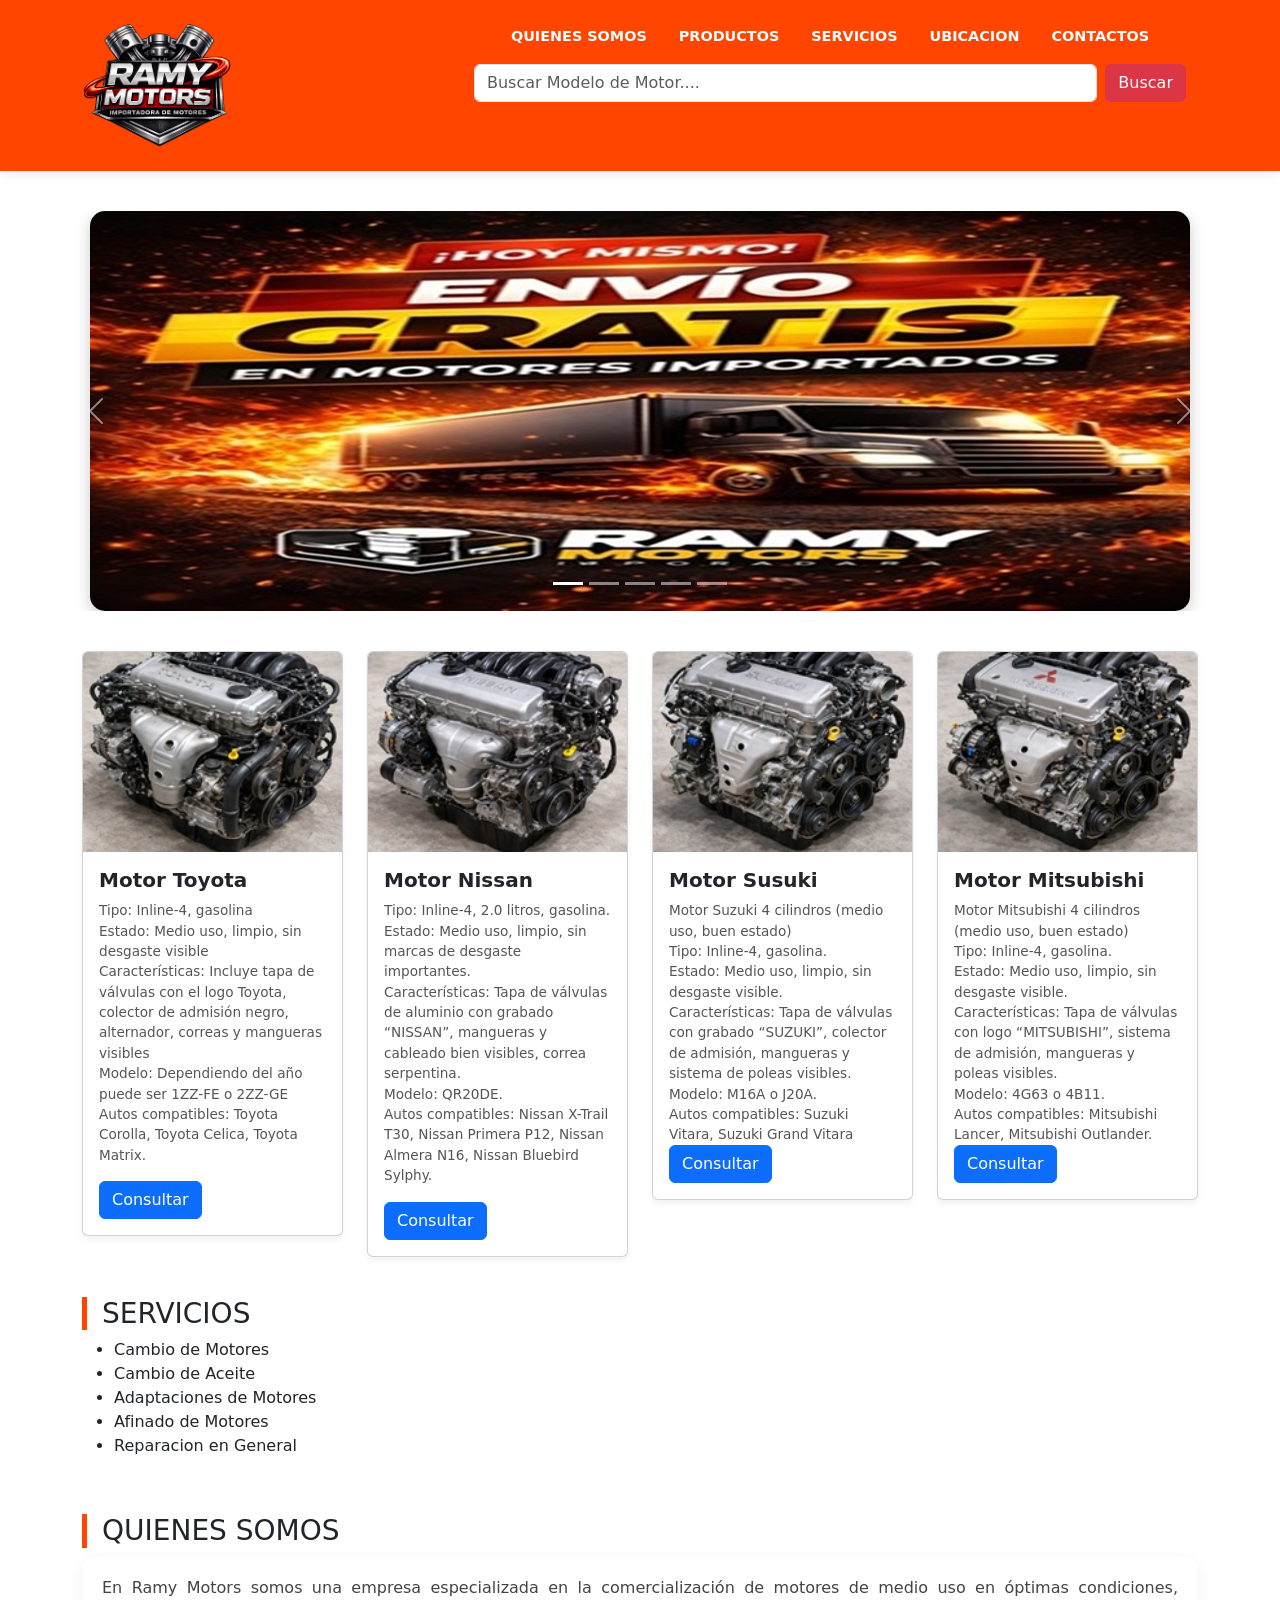
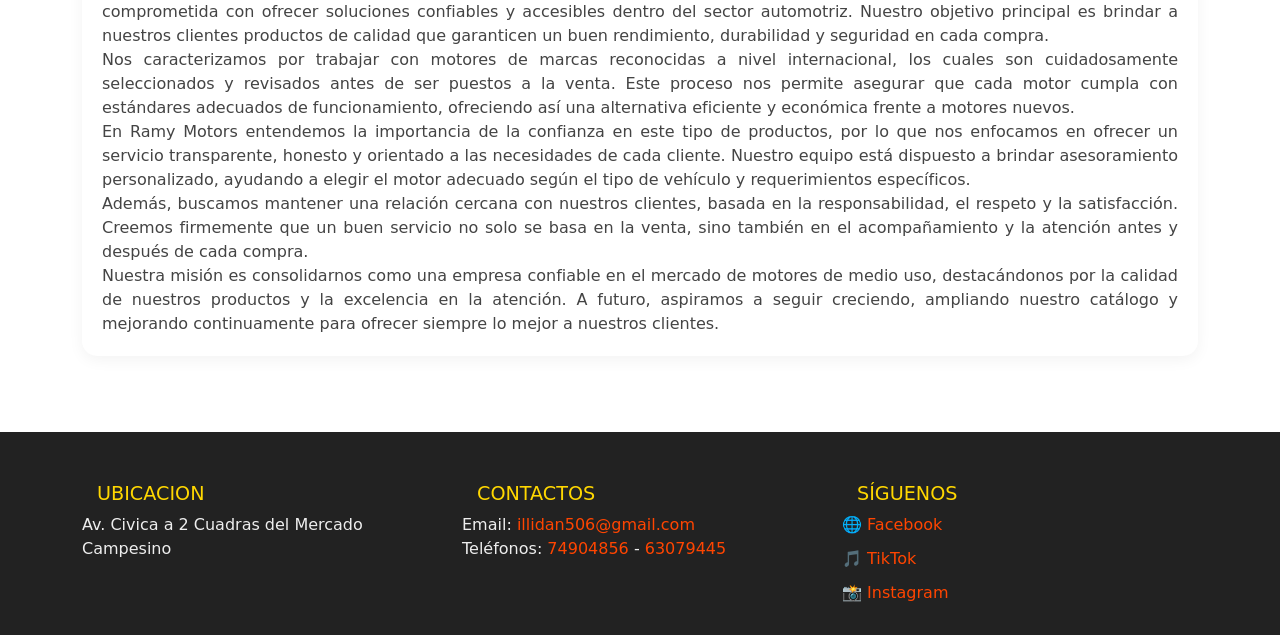
<file: index.html>
<!DOCTYPE html>
<html lang="es">

<head>
    <meta charset="UTF-8">
    <meta name="viewport" content="width=device-width, initial-scale=1.0">
    <title>Importadora de Motores</title>
    <link rel="Stylesheet" href="Styles.css">
    <link rel="icon" type="image/x-icon" href="https://cdn-icons-png.flaticon.com/512/460/460333.png">
    <link href="https://cdn.jsdelivr.net/npm/bootstrap@5.3.8/dist/css/bootstrap.min.css" rel="stylesheet"
        integrity="sha384-sRIl4kxILFvY47J16cr9ZwB07vP4J8+LH7qKQnuqkuIAvNWLzeN8tE5YBujZqJLB" crossorigin="anonymous">
</head>

<body>
    <header>
        <div class="container">
            <div class="row">
                <div class="col-4">
                    <img src="img/logo_motors.png" alt="Logo" width="150">
                </div>
                <div class="col-8">
                    <nav>
                        <ul>
                            <li><a href="#quienes_somos">Quienes Somos</a></li>
                            <li><a href="#productos">Productos</a></li>
                            <li><a href="#servicios">Servicios</a></li>
                            <li><a href="#ubicacion">Ubicacion</a></li>
                            <li><a href="#contactos">Contactos</a></li>
                        </ul>
                    </nav>
                    <div class="container d-flex justify-content-center">
                        <form class="d-flex w-100" role="search">
                            <input class="form-control me-2" type="search" placeholder="Buscar Modelo de Motor...."
                                aria-label="Buscar">
                            <button class="btn btn-danger" type="submit">Buscar</button>
                        </form>
                    </div>
                </div>
            </div>
        </div>
    </header>
    <main>
        <section class="carrusel">
            <div class="carrusel-container">
                <div id="carouselRamy" class="carousel slide" data-bs-ride="carousel">
                    <div class="carousel-indicators">
                        <button type="button" data-bs-target="#carouselRamy" data-bs-slide-to="0" class="active"
                            aria-current="true" aria-label="Promo 1"></button>
                        <button type="button" data-bs-target="#carouselRamy" data-bs-slide-to="1"
                            aria-label="Promo 2"></button>
                        <button type="button" data-bs-target="#carouselRamy" data-bs-slide-to="2"
                            aria-label="Promo 3"></button>
                        <button type="button" data-bs-target="#carouselRamy" data-bs-slide-to="3"
                            aria-label="Promo 4"></button>
                        <button type="button" data-bs-target="#carouselRamy" data-bs-slide-to="4"
                            aria-label="Promo 5"></button>
                    </div>
                    <div class="carousel-inner">
                        <div class="carousel-item active">
                            <img src="img/promo1.jpeg" alt="Promoción 1">
                        </div>
                        <div class="carousel-item">
                            <img src="img/promo2.jpeg" alt="Promoción 2">
                        </div>
                        <div class="carousel-item">
                            <img src="img/promo3.jpeg" alt="Promoción 3">
                        </div>
                        <div class="carousel-item">
                            <img src="img/promo4.jpeg" alt="Promoción 4">
                        </div>
                        <div class="carousel-item">
                            <img src="img/promo5.jpeg" alt="Promoción 5">
                        </div>
                    </div>
                    <button class="carousel-control-prev" type="button" data-bs-target="#carouselRamy"
                        data-bs-slide="prev">
                        <span class="carousel-control-prev-icon" aria-hidden="true"></span>
                        <span class="visually-hidden">Anterior</span>
                    </button>
                    <button class="carousel-control-next" type="button" data-bs-target="#carouselRamy"
                        data-bs-slide="next">
                        <span class="carousel-control-next-icon" aria-hidden="true"></span>
                        <span class="visually-hidden">Siguiente</span>
                    </button>
                </div>
            </div>
        </section>
        <section id="productos">
            <div class="container">
                <div class="row">
                    <div class="col-3">
                        <div class="card">
                            <img src="img/motor1.jpg" class="card-img-top" alt="Imagen">
                            <div class="card-body">
                                <h5 class="card-title">Motor Toyota</h5>
                                <p class="card-text">Tipo: Inline-4, gasolina</br>Estado: Medio uso, limpio, sin
                                    desgaste visible</br>
                                    Características: Incluye tapa de válvulas con el logo Toyota, colector de admisión
                                    negro, alternador, correas y mangueras visibles</br>
                                    Modelo: Dependiendo del año puede ser 1ZZ-FE o 2ZZ-GE</br>
                                    Autos compatibles: Toyota Corolla, Toyota Celica, Toyota Matrix.</p>
                                <a href="https://wa.me/59174904856?text=Hola,%20quiero%20más%20información%20sobre%20sus%20motores"
                                    target="_blank" class="btn btn-primary">Consultar</a>
                            </div>
                        </div>
                    </div>
                    <div class="col-3">
                        <div class="card">
                            <img src="img/motor2.jpg" class="card-img-top" alt="Imagen">
                            <div class="card-body">
                                <h5 class="card-title">Motor Nissan</h5>
                                <p class="card-text">Tipo: Inline-4, 2.0 litros, gasolina.<br>
                                    Estado: Medio uso, limpio, sin marcas de desgaste importantes.<br>
                                    Características: Tapa de válvulas de aluminio con grabado “NISSAN”, mangueras y
                                    cableado bien visibles, correa serpentina.<br>
                                    Modelo: QR20DE.<br>
                                    Autos compatibles: Nissan X-Trail T30, Nissan Primera P12, Nissan Almera N16, Nissan
                                    Bluebird Sylphy.<br></p>
                                <a href="https://wa.me/59174904856?text=Hola,%20quiero%20más%20información%20sobre%20sus%20motores"
                                    target="_blank" class="btn btn-primary">Consultar</a>
                            </div>
                        </div>
                    </div>
                    <div class="col-3">
                        <div class="card">
                            <img src="img/motor3.jpg" class="card-img-top" alt="Imagen">
                            <div class="card-body">
                                <h5 class="card-title">Motor Susuki</h5>
                                <p class="card-text">Motor Suzuki 4 cilindros (medio uso, buen estado)</br>
                                    Tipo: Inline-4, gasolina.<br>
                                    Estado: Medio uso, limpio, sin desgaste visible.<br>
                                    Características: Tapa de válvulas con grabado “SUZUKI”, colector de admisión,
                                    mangueras y sistema de poleas visibles.<br>
                                    Modelo: M16A o J20A.<br>
                                    Autos compatibles: Suzuki Vitara,
                                    Suzuki Grand Vitara</br>
                                    <a href="https://wa.me/59174904856?text=Hola,%20quiero%20más%20información%20sobre%20sus%20motores"
                                        target="_blank" class="btn btn-primary">Consultar</a>
                            </div>
                        </div>
                    </div>
                    <div class="col-3">
                        <div class="card">
                            <img src="img/motor4.jpg" class="card-img-top" alt="Imagen">
                            <div class="card-body">
                                <h5 class="card-title">Motor Mitsubishi</h5>
                                <p class="card-text">Motor Mitsubishi 4 cilindros (medio uso, buen estado)</br>
                                    Tipo: Inline-4, gasolina.<br>
                                    Estado: Medio uso, limpio, sin desgaste visible.<br>
                                    Características: Tapa de válvulas con logo “MITSUBISHI”, sistema de admisión,
                                    mangueras y poleas visibles.<br>
                                    Modelo: 4G63 o 4B11.<br>
                                    Autos compatibles: Mitsubishi Lancer, Mitsubishi Outlander.
                                    <a href="https://wa.me/59174904856?text=Hola,%20quiero%20más%20información%20sobre%20sus%20motores"
                                        target="_blank" class="btn btn-primary">Consultar</a>
                            </div>
                        </div>
                    </div>
                </div>
            </div>
            </div>
        </section>
        <section id="servicios">
            <div class="container">
                <h3>Servicios</h3>
                <ul>
                    <li>Cambio de Motores</li>
                    <li>Cambio de Aceite</li>
                    <li>Adaptaciones de Motores</li>
                    <li>Afinado de Motores</li>
                    <li>Reparacion en General</li>
                </ul>
            </div>
        </section>
        <section id="quienes_somos">
            <div class="container">
                <h3>Quienes Somos</h3>
                <p>
                    En Ramy Motors somos una empresa especializada en la comercialización de motores de medio uso en
                    óptimas
                    condiciones, comprometida con ofrecer soluciones confiables y accesibles dentro del sector
                    automotriz.
                    Nuestro objetivo principal es brindar a nuestros clientes productos de calidad que garanticen un
                    buen
                    rendimiento, durabilidad y seguridad en cada compra.</br>

                    Nos caracterizamos por trabajar con motores de marcas reconocidas a nivel internacional, los cuales
                    son
                    cuidadosamente seleccionados y revisados antes de ser puestos a la venta. Este proceso nos permite
                    asegurar que cada motor cumpla con estándares adecuados de funcionamiento, ofreciendo así una
                    alternativa eficiente y económica frente a motores nuevos.</br>

                    En Ramy Motors entendemos la importancia de la confianza en este tipo de productos, por lo que nos
                    enfocamos en ofrecer un servicio transparente, honesto y orientado a las necesidades de cada
                    cliente.
                    Nuestro equipo está dispuesto a brindar asesoramiento personalizado, ayudando a elegir el motor
                    adecuado
                    según el tipo de vehículo y requerimientos específicos.</br>

                    Además, buscamos mantener una relación cercana con nuestros clientes, basada en la responsabilidad,
                    el
                    respeto y la satisfacción. Creemos firmemente que un buen servicio no solo se basa en la venta, sino
                    también en el acompañamiento y la atención antes y después de cada compra.</br>

                    Nuestra misión es consolidarnos como una empresa confiable en el mercado de motores de medio uso,
                    destacándonos por la calidad de nuestros productos y la excelencia en la atención. A futuro,
                    aspiramos a
                    seguir creciendo, ampliando nuestro catálogo y mejorando continuamente para ofrecer siempre lo mejor
                    a nuestros clientes.
                </p>
            </div>
        </section>
    </main>
    <footer>
        <div class="container">
            <div class="row">
                <div class="col-4">
                    <div id="ubicacion">
                        <h3>Ubicacion</h3>
                        <p>Av. Civica a 2 Cuadras del Mercado Campesino</p>
                    </div>
                </div>
                <div class="col-4">
                    <div id="contactos">
                        <h3>Contactos</h3>
                        <p>
                            Email: <a href="mailto:illidan506@gmail.com">illidan506@gmail.com</a><br>
                            Teléfonos: <a href="tel:74904856">74904856</a> - <a href="tel:63079445">63079445</a>
                        </p>
                    </div>
                </div>
                <div class="col-4">
                    <h3>Síguenos</h3>
                    <div class="redes">
                        <a href="#" target="_blank">🌐 Facebook</a>
                        <a href="#" target="_blank">🎵 TikTok</a>
                        <a href="#" target="_blank">📸 Instagram</a>
                    </div>
                </div>
            </div>
    </footer>
</body>
<script src="https://cdn.jsdelivr.net/npm/bootstrap@5.3.8/dist/js/bootstrap.bundle.min.js"
    integrity="sha384-FKyoEForCGlyvwx9Hj09JcYn3nv7wiPVlz7YYwJrWVcXK/BmnVDxM+D2scQbITxI"
    crossorigin="anonymous"></script>
    
</html>
</file>
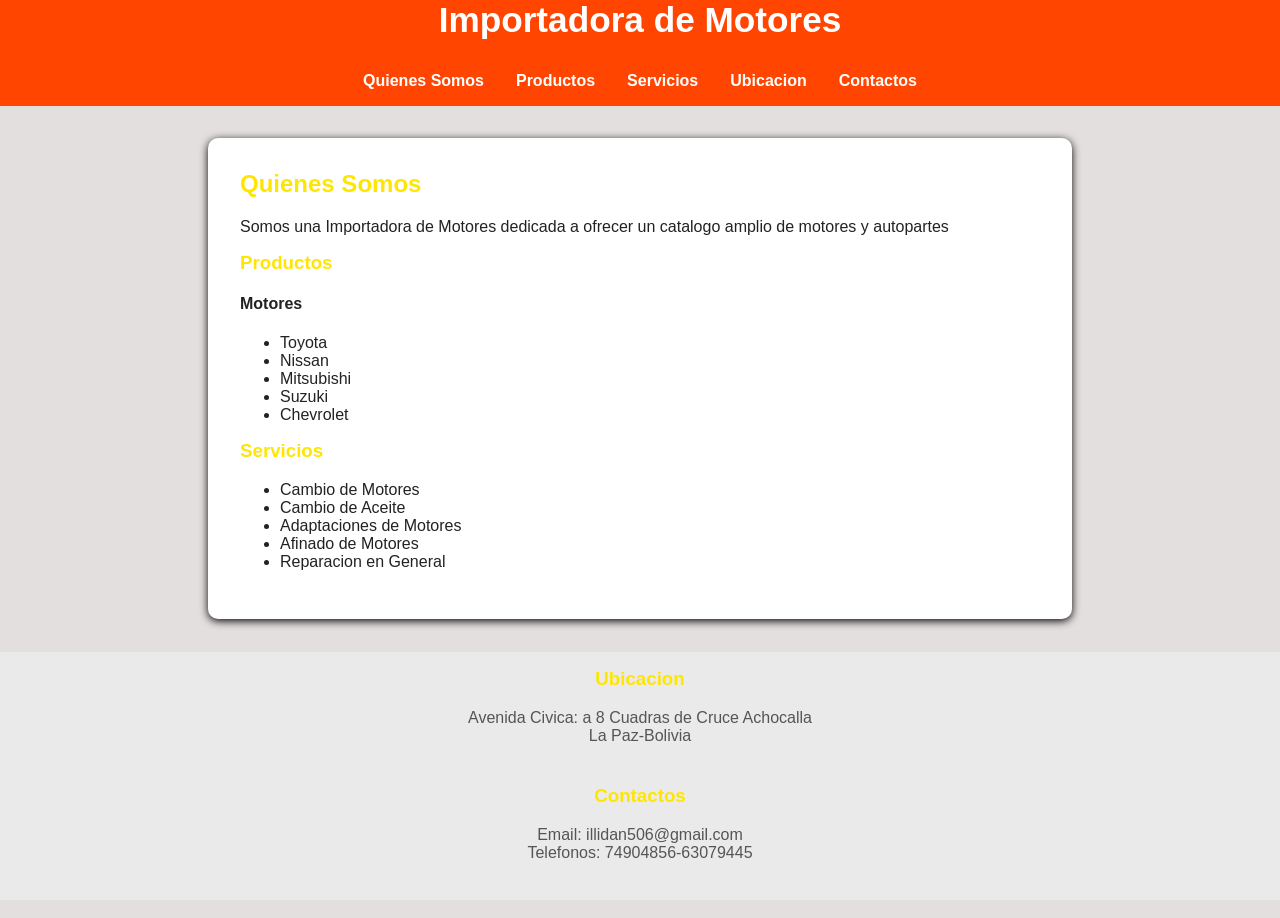
<file: Ciencialink/ciencialink.html>
<!DOCTYPE html>
<html lang="es">
<head>
    <meta charset="UTF-8">
    <meta name="viewport" content="width=divice-width, initial-scale=1.0">
    <title>Importadora de Motores</title>
    <link rel="Stylesheet" href="Styles.css">
    <link rel="icon" type="image/x-icon" href="https://cdn-icons-png.flaticon.com/512/460/460333.png">
</head>
<body>
    <header>
        <nav>
           <h1>Importadora de Motores</h1>
            <ul>
                <li><a href="#Quienes Somos">Quienes Somos</a></li>
                <li><a href="#Productos">Productos</a></li>
                <li><a href="#Servicios">Servicios</a></li>
                <li><a href="#Ubicacion">Ubicacion</a></li>
                <li><a href="#Contactos">Contactos</a></li>
            </ul>
        </nav>
    </header>
    <main>
        <seccion id="Quienes Somos">
            <h2>Quienes Somos</h2>
            <p>Somos una Importadora de Motores dedicada a ofrecer un catalogo amplio de motores y autopartes</p>
        </seccion>
        <seccion id="Productos">
            <h3>Productos</h3>
            <h4>Motores</h4>
            <ul>    
                <li>Toyota</li>
                <li>Nissan</li>
                <li>Mitsubishi</li>
                <li>Suzuki</li>
                <li>Chevrolet</li>
            </ul>
        </seccion>
        <seccion id="Servicios">
            <h3>Servicios</h3>
            <ul>
                <li>Cambio de Motores</li>
                <li>Cambio de Aceite</li>
                <li>Adaptaciones de Motores</li>
                <li>Afinado de Motores</li>
                <li>Reparacion en General</li>
            </ul>
        </section>
    </main>
<footer>
    <section id="Ubicacion">
        <h3>Ubicacion</h3>
        Avenida Civica: a 8 Cuadras de Cruce Achocalla</br>
        La Paz-Bolivia</br>
    </section>
    <section id="Contactos">
        <h3>Contactos</h3>
        Email: illidan506@gmail.com</br>
        Telefonos: 74904856-63079445</br>
    </section>
</footer>
</body>
</html>
</file>
<file: Styles.css>
html, body {
    height: 100%;
    scroll-behavior: smooth; 
}

body {
    font-family: 'Segoe UI', Roboto, Helvetica, Arial, sans-serif;
    margin: 0;
    padding: 0;
    background-color: #f8f9fa; 
    color: #333;
    line-height: 1.6;
}
header {
    background: #ff4500;
    color: white;
    padding: 1.5rem 0;
    box-shadow: 0 2px 10px rgba(0,0,0,0.1);
}

nav ul {
    list-style: none;
    padding: 0;
    display: flex;
    justify-content: center;
    gap: 2rem;
    margin-bottom: 1rem;
}

nav ul li a {
    color: white;
    text-decoration: none;
    font-weight: 600;
    text-transform: uppercase;
    font-size: 0.9rem;
    transition: all 0.3s ease;
}

nav ul li a:hover {
    color: #ffd700;
    transform: translateY(-2px);
}


main {
    background-color: transparent;
    padding: 20px 0;
}

section {
    padding: 20px 0; 
}

.carrusel {
    width: 100%;
    text-align: center;
}

.carousel-inner img {
    border-radius: 15px;
    box-shadow: 0 5px 15px rgba(0,0,0,0.2);
}

.card {
    border: none;
    border-radius: 12px;
    transition: transform 0.3s ease, box-shadow 0.3s ease;
    height: 100%;
    box-shadow: 0 4px 6px rgba(0,0,0,0.05);
    overflow: hidden;
}

.card:hover {
    transform: translateY(-10px);
    box-shadow: 0 12px 20px rgba(0,0,0,0.15);
}

.card-img-top {
    height: 200px;
    object-fit: cover;
}

.card-body {
    padding: 1.5rem;
}

.card-title {
    color: #ff4500;
    font-weight: bold;
    margin-bottom: 1rem;
}

.card-text {
    font-size: 0.85rem;
    color: #555;
}

.btn-primary {
    background-color: #ff4500;
    border: none;
    padding: 10px 25px;
    font-weight: bold;
}

.btn-primary:hover {
    background-color: #e63e00;
}
h3 {
    color: #ff4500;
    font-weight: 800;
    text-transform: uppercase;
    margin-bottom: 30px;
    border-left: 5px solid #ff4500;
    padding-left: 15px;
}

#quienes_somos p {
    text-align: justify;
    color: #444;
    background: white;
    padding: 20px;
    border-radius: 15px;
    box-shadow: 0 4px 15px rgba(0,0,0,0.05);
}
footer {
    background: #222;
    color: #eee;
    padding: 50px 0 20px 0;
    margin-top: 20px;
}

footer h3 {
    color: #ffd700;
    border: none;
    font-size: 1.2rem;
}

footer a {
    color: #ff4500;
    text-decoration: none;
}

.redes a {
    display: block;
    margin-bottom: 10px;
    transition: 0.3s;
}

.redes a:hover {
    color: white;
    padding-left: 5px;
}
</file>
<file: Ciencialink/Styles.css>
html, body {
    height: 100%;
    overflow-x: hidden;
}
body {
    font-family:'Segoe UI', Arial;
    margin: 0;
    padding: 0;
    background:rgba(216, 209, 209, 0.692);
    color: #222;
}
header {
    background: orangered;
    color: white;
}
nav {
    display: flex;
    flex-direction: column;
    align-items: center;
}
nav h1 {
    margin: 0 0 1rem 0;
    font-size: 2.2rem;
}
nav ul {
    list-style: none;
    padding: 0;
    display: flex;
    gap: 2rem;
}
nav ul li a {
    color: white;
    text-decoration: none;
    font-weight: bold;
    transition: color 0.2s;
}
nav ul li a:hover {
    color: yellowgreen;
}
main {
    max-width: 800px;
    margin: 2rem auto;
    background: #fff;
    box-shadow: 0 2px 8px rgb(0 0 1);
    border-radius: 10px;
    padding: 2rem;
}
section {
    margin-bottom: 2.5rem;
}
h2 {
    color: rgb(255, 230, 0);
    margin-top: 0;
}
h3 {
    color: rgb(255, 230, 0);
    margin-top: 0;
}
footer {
    text-align: center;
    padding: 1rem;
    background: #eaeaea;
    color: #555;
    margin-top: 2rem;
    border-top: 1px solid #dddd;
}
</file>
